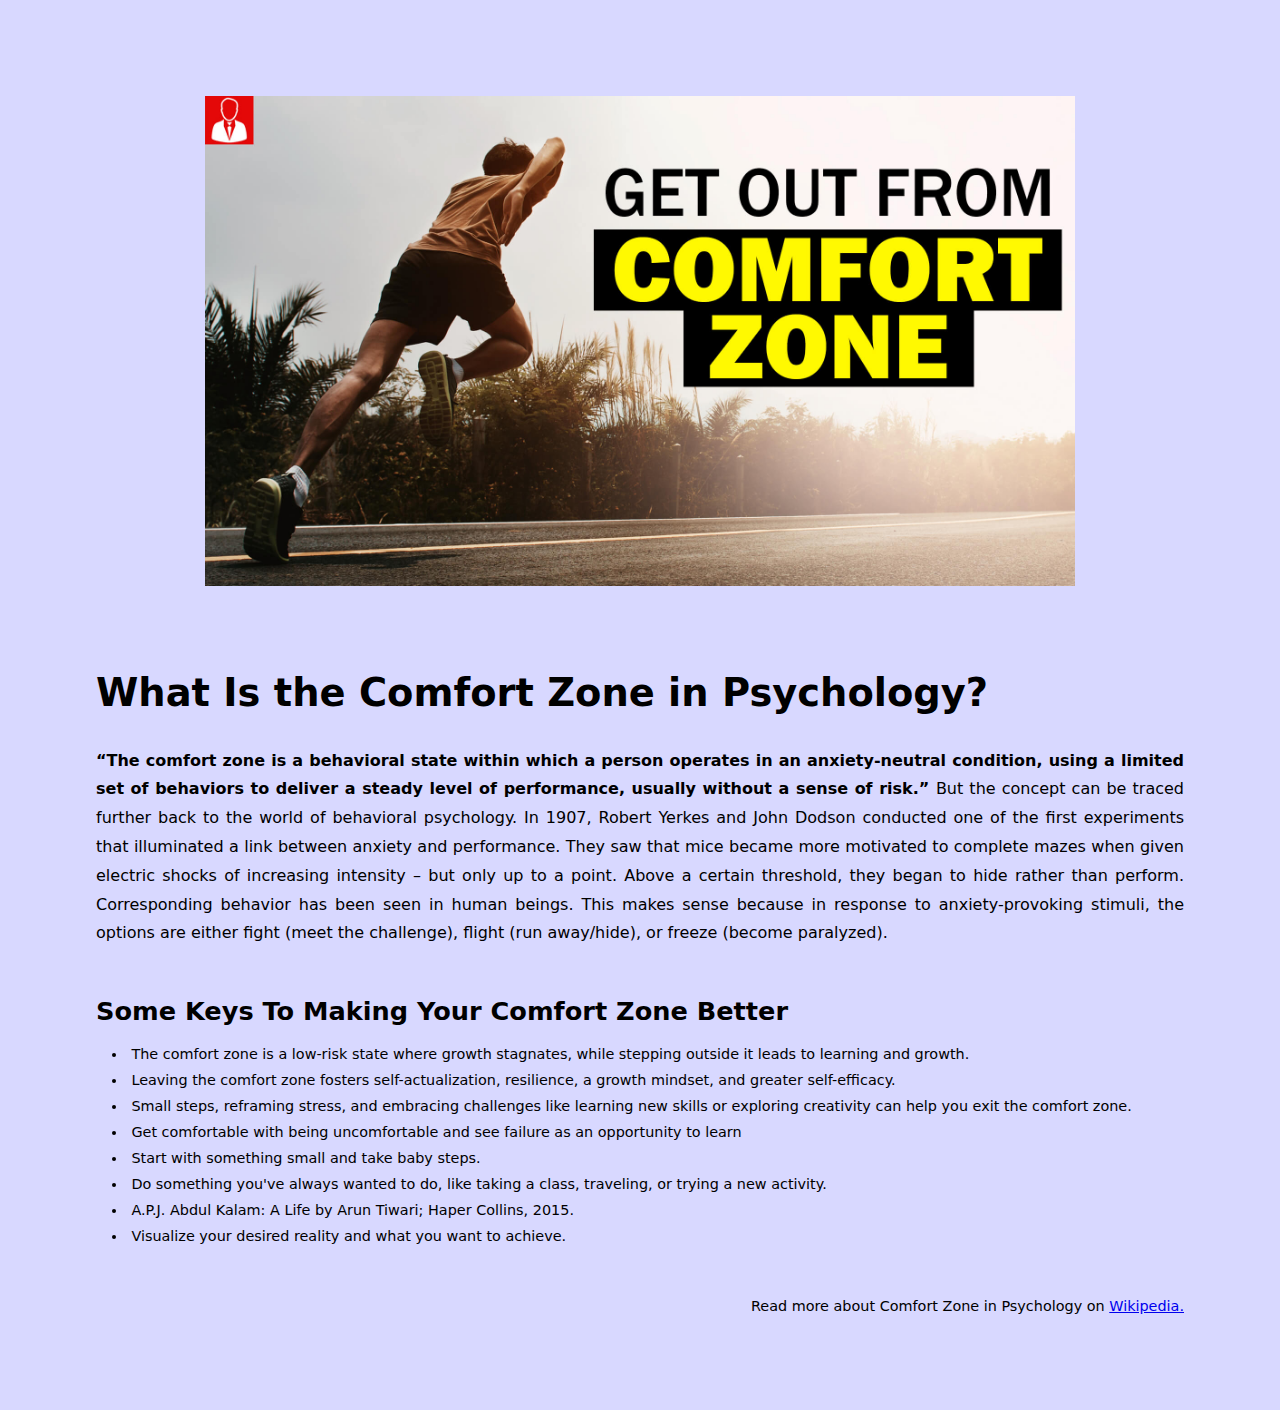
<file: Project2- Comfot Zone Blogging Website/Blog/index.html>
<!DOCTYPE html>
<html lang="en">
<head>
    <meta charset="UTF-8">
    <meta name="viewport" content="width=device-width, initial-scale=1.0">
    <title>Blog</title>
    <link rel="stylesheet" href="styles.css">
</head>
<body>
    <div class="main">
            <div class="image">
                <img src="./Photos/Zone_better-bg.jpg" alt="image">
            </div>
        <div class="intro">
            <h1>What Is the Comfort Zone in Psychology?</h1>
            <p><span style="font-weight: bold;">“The comfort zone is a behavioral state within which a person operates in an anxiety-neutral condition, using a limited set of behaviors to deliver a steady level of performance, usually without a sense of risk.”

            </span> But the concept can be traced further back to the world of behavioral psychology.

            In 1907, Robert Yerkes and John Dodson conducted one of the first experiments that illuminated a link between anxiety and performance.
            
            They saw that mice became more motivated to complete mazes when given electric shocks of increasing intensity – but only up to a point. Above a certain threshold, they began to hide rather than perform.
            
            Corresponding behavior has been seen in human beings. This makes sense because in response to anxiety-provoking stimuli, the options are either fight (meet the challenge), flight (run away/hide), or freeze (become paralyzed).</p>

        </div>
        <section class="Keys_Section">
            <h2>some keys to making your comfort zone better</h2>
            <ul>
                <li>
                  The comfort zone is a low-risk state where growth stagnates, while stepping outside it leads to learning and growth.
              </li>
              <li>
                Leaving the comfort zone fosters self-actualization, resilience, a growth mindset, and greater self-efficacy.
              </li>
              <li>
                Small steps, reframing stress, and embracing challenges like learning new skills or exploring creativity can help you exit the comfort zone.
              </li>
              <li>
                Get comfortable with being uncomfortable and see failure as an opportunity to learn
              </li>
              <li>
                Start with something small and take baby steps. 
              </li>
              <li>
                Do something you've always wanted to do, like taking a class, traveling, or trying a new activity. 
              </li>
              <li>
                A.P.J. Abdul Kalam: A Life by Arun Tiwari; Haper Collins, 2015.
              </li>
              <li>
                Visualize your desired reality and what you want to achieve. 
              </li>
            </ul>
          </section>
          <footer>
            <p>
              Read more about Comfort Zone in Psychology on
              <a href="https://en.wikipedia.org/wiki/Comfort_zone"
                target="_blank">Wikipedia.</a
              >
            </p>
          </footer>
    </div>
</body>
</html>
</file>
<file: Project2- Comfot Zone Blogging Website/Blog/styles.css>
*{
    padding: 0;
    margin: 0;
    box-sizing: border-box;
    font-family: system-ui
}
.main{
    padding: clamp(1rem, 10vw, 6rem);
    background-color: rgb(216 216 255);
    display: flex;
    flex-direction: column;
}
.image{
    max-width: 80%;
    align-self: center;
}
.image img{
    width: 100%;
    object-fit: cover;
    height: auto;
}
.intro{
    margin-top: 5rem  
}
.intro h1{
    font-size: clamp(2rem, 3vw, 3rem);
}

.intro p{
    font-size: clamp(1rem, 1.2vw, 1.2rem);
    margin-top: 2rem;
    line-height: 1.8;
    text-align: justify;
}
@media (max-width: 768px) {
    #profile {
        flex-direction: column;
    }
    .image{
        max-width: 100%;
    }
}
.Keys_Section{
    margin-top: 3rem;
}
.Keys_Section h2{
    margin-bottom: 1rem;
    font-size: clamp(1.2rem, 2vw, 2rem);
    text-transform: capitalize;
}
ul{
    list-style-position: inside;
    padding-left: clamp(1rem, 1vw, 2rem);

}
ul li{
    line-height: 1.8;
    font-size: clamp(0.9rem, 1.1vw, 1.1rem);
}
footer p{
    font-size: clamp(0.9rem, 1vw, 1rem);
    text-align: end;
    margin-top: 3rem;
}
</file>
